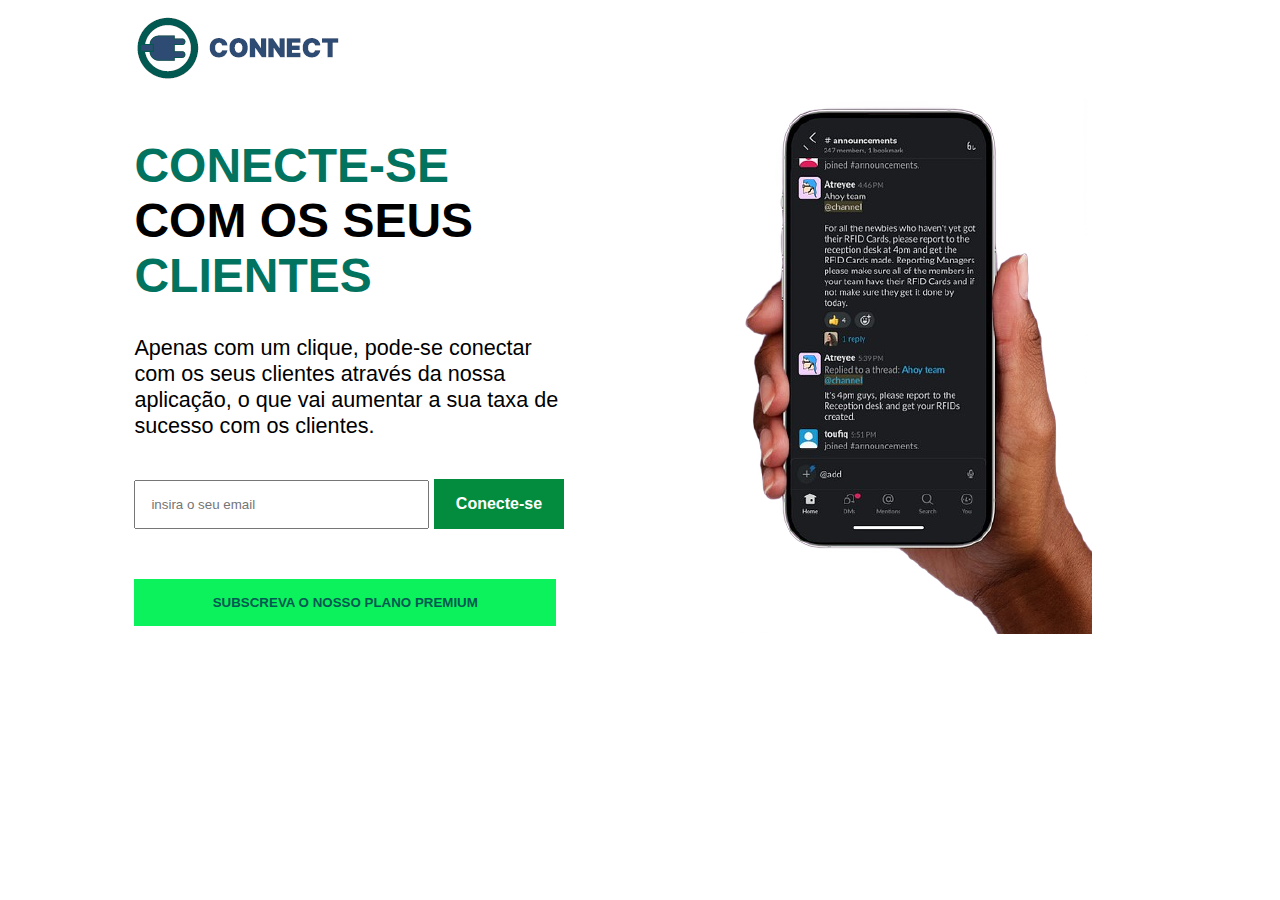
<file: index.html>
<!DOCTYPE html>
<html lang="pt">
<head>
    <meta charset="UTF-8">
    <meta name="viewport" content="width=device-width, initial-scale=1.0">
    <title>CONNECT</title>
    <link rel="stylesheet" href="css/style.css">
</head>
<body>
    
    <div class="container">
        <div class="logotipo">
            <img src="img/logotipo.png" alt="logotipo connect">
        </div>

        <div class="container2">
            <div class="lado-esquerdo">
                <h1><span>CONECTE-SE</span> COM OS SEUS <span>CLIENTES</span></h1>
                <p>Apenas com um clique, pode-se conectar com os seus clientes através da nossa aplicação, o que vai aumentar a sua taxa de sucesso com os clientes.</p>

                <form action="index.html">
                    <input type="email" placeholder="insira o seu email">
                    <button>Conecte-se</button>
                </form>

                <div class="call-to-action">
                    <button>SUBSCREVA O NOSSO PLANO PREMIUM</button>
                </div>

            </div>

            <div class="lado-direito">
                <img src="img/telemovel.png" alt="imagem de um telemovel na mão de uma pessoa">
            </div>
        </div>



    </div>
</body>
</html>
</file>
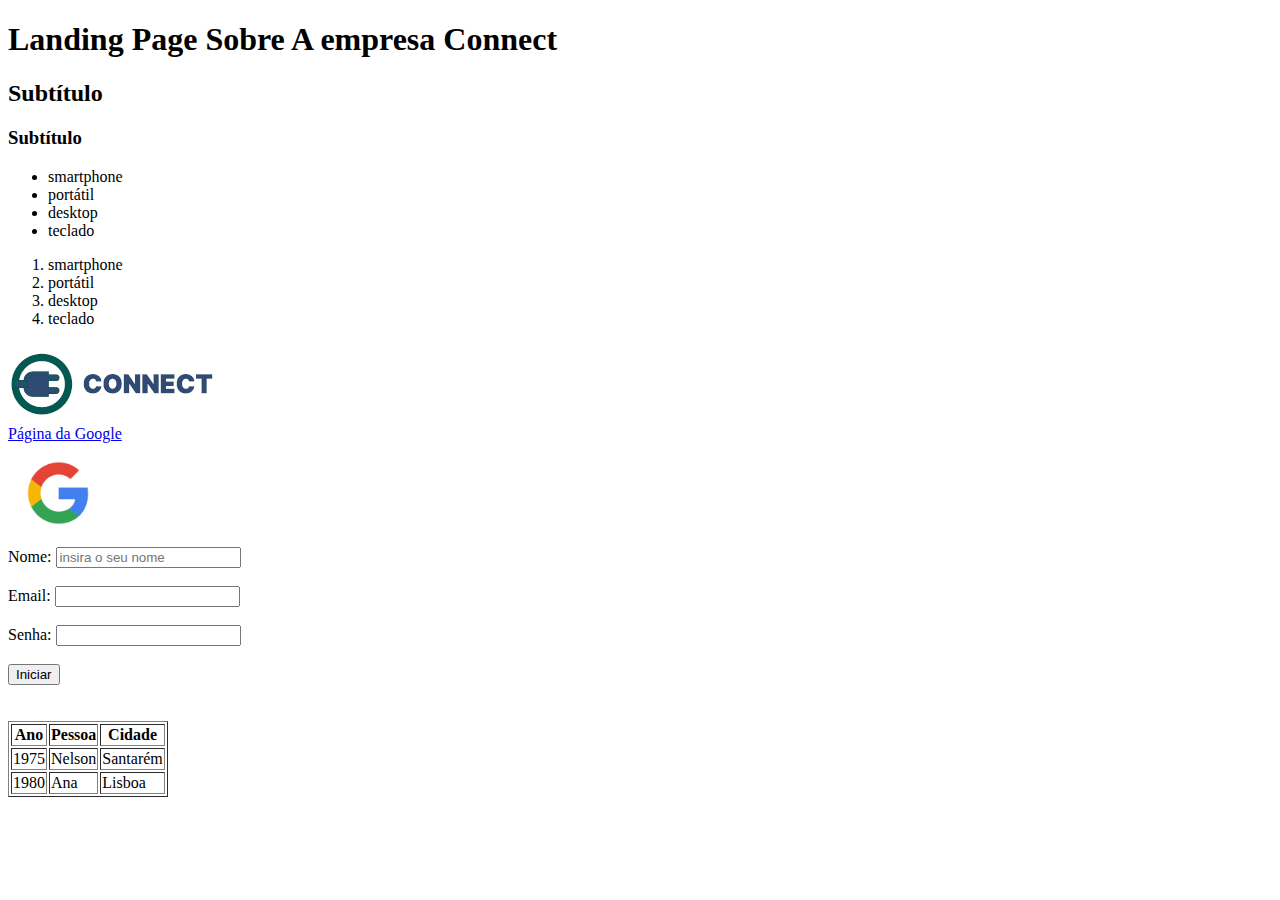
<file: tags.html>
<!DOCTYPE html>
<html lang="pt">
<head>
    <meta charset="UTF-8">
    <meta name="viewport" content="width=device-width, initial-scale=1.0">
    <title>Landing Page</title>
</head>
<body>
    <!-- Titulos e subtitulos -->
    <h1>Landing Page Sobre A empresa Connect</h1>
    <h2>Subtítulo</h2>
    <h3>Subtítulo</h3>

    <!-- Lista desordenada -->
    <ul>
        <li>smartphone</li>
        <li>portátil</li>
        <li>desktop</li>
        <li>teclado</li>
    </ul>

    <!-- Lista ordenada -->
    <ol>
        <li>smartphone</li>
        <li>portátil</li>
        <li>desktop</li>
        <li>teclado</li>
    </ol>

    <!-- Imagens -->
     <div>
        <img src="img/logotipo.png" alt="logotipo da empresa connect">
    </div>
     
     <!-- Links -->
      <div>
        <a href="https://www.google.pt/?hl=pt-PT">Página da Google</a>
      </div>
      
      <!-- link em imagem -->
       <a href="https://www.google.pt/?hl=pt-PT">
          <img src="img/logo-google.webp" width="100px" alt="logotipo google">
       </a>

     <br>
     <!-- Formulário -->
     <form>
        <label for="nome">Nome: </label>
        <input type="text" name="nome" placeholder="insira o seu nome">
        <br><br>
        <label for="email">Email: </label>
        <input type="email" name="email">
        <br><br>
        <label for="password">Senha: </label>
        <input type="password" name="password">
        <br><br>
        <button>Iniciar</button>
     </form>

     <br><br>
     <!-- Tabelas -->
      <table border="1">
        <tr>
            <th>Ano</th>
            <th>Pessoa</th>
            <th>Cidade</th>
        </tr>
        <tr>
            <td>1975</td>
            <td>Nelson</td>
            <td>Santarém</td>
        </tr>
        <tr>
            <td>1980</td>
            <td>Ana</td>
            <td>Lisboa</td>
        </tr>
      </table>
</body>
</html>
</file>
<file: css/style.css>
body {
    font-family: Arial, Helvetica, sans-serif;
}
.container {
    width: 80%;
    /* border: 1px solid black; */
    margin: auto;
}

.container2 {
    display: flex;
    justify-content: space-between;
    align-items: center;
}

.lado-esquerdo {
    width: 43%;
}

.lado-esquerdo h1 {
    font-size: 3rem;
    font-weight: 900;
}

.lado-esquerdo p {
    font-size: 1.35rem;
}

span {
    color: #02735E;
}

.lado-esquerdo form input {
    padding: 15px;
    width: 60%;
}

.lado-esquerdo form {
    margin-top: 40px;
}

.lado-esquerdo form button {
    padding: 15px;
    width: 30%;
    background-color: #038C3E;
    color: white;
    font-weight: bold;
    font-size: 16px;
    border: 1px solid #038C3E;
    cursor: pointer;
}

.lado-esquerdo form button:hover {
    background-color: #0CF25D;
    color: #025951;
}

.call-to-action button {
    margin-top: 50px;
    padding: 15px;
    width: 97%;
    background-color: #0CF25D;
    color: #025951;
    font-weight: bold;
    border: 1px solid #0CF25D;
    cursor: pointer;
}

.call-to-action button:hover {
    background-color: #038C3E;
    color: white;
}

.lado-direito {
    width: 40%;
}

@media (max-width:560px) {
    .container {
        width: 95%;
    }
    .lado-direito {
        width: 0%;
    }
    .lado-direito img {
        display: none;
    }
    .lado-esquerdo {
        width: 100%;
    }
    .lado-esquerdo h1 {
        font-size: 2.1rem;
    }
    .lado-esquerdo p {
        font-size: 1rem;
    }
    .lado-esquerdo form button,
    .lado-esquerdo form input{
        font-size: 12px;
        padding: 10px;
    }
    .call-to-action button {
        width: 100%;
    }
}

@media (max-width:1160px) {
    .lado-direito {
        width: 0%;
    }
    .lado-direito img {
        display: none;
    }
    .lado-esquerdo {
        width: 100%;
    }
}
</file>
